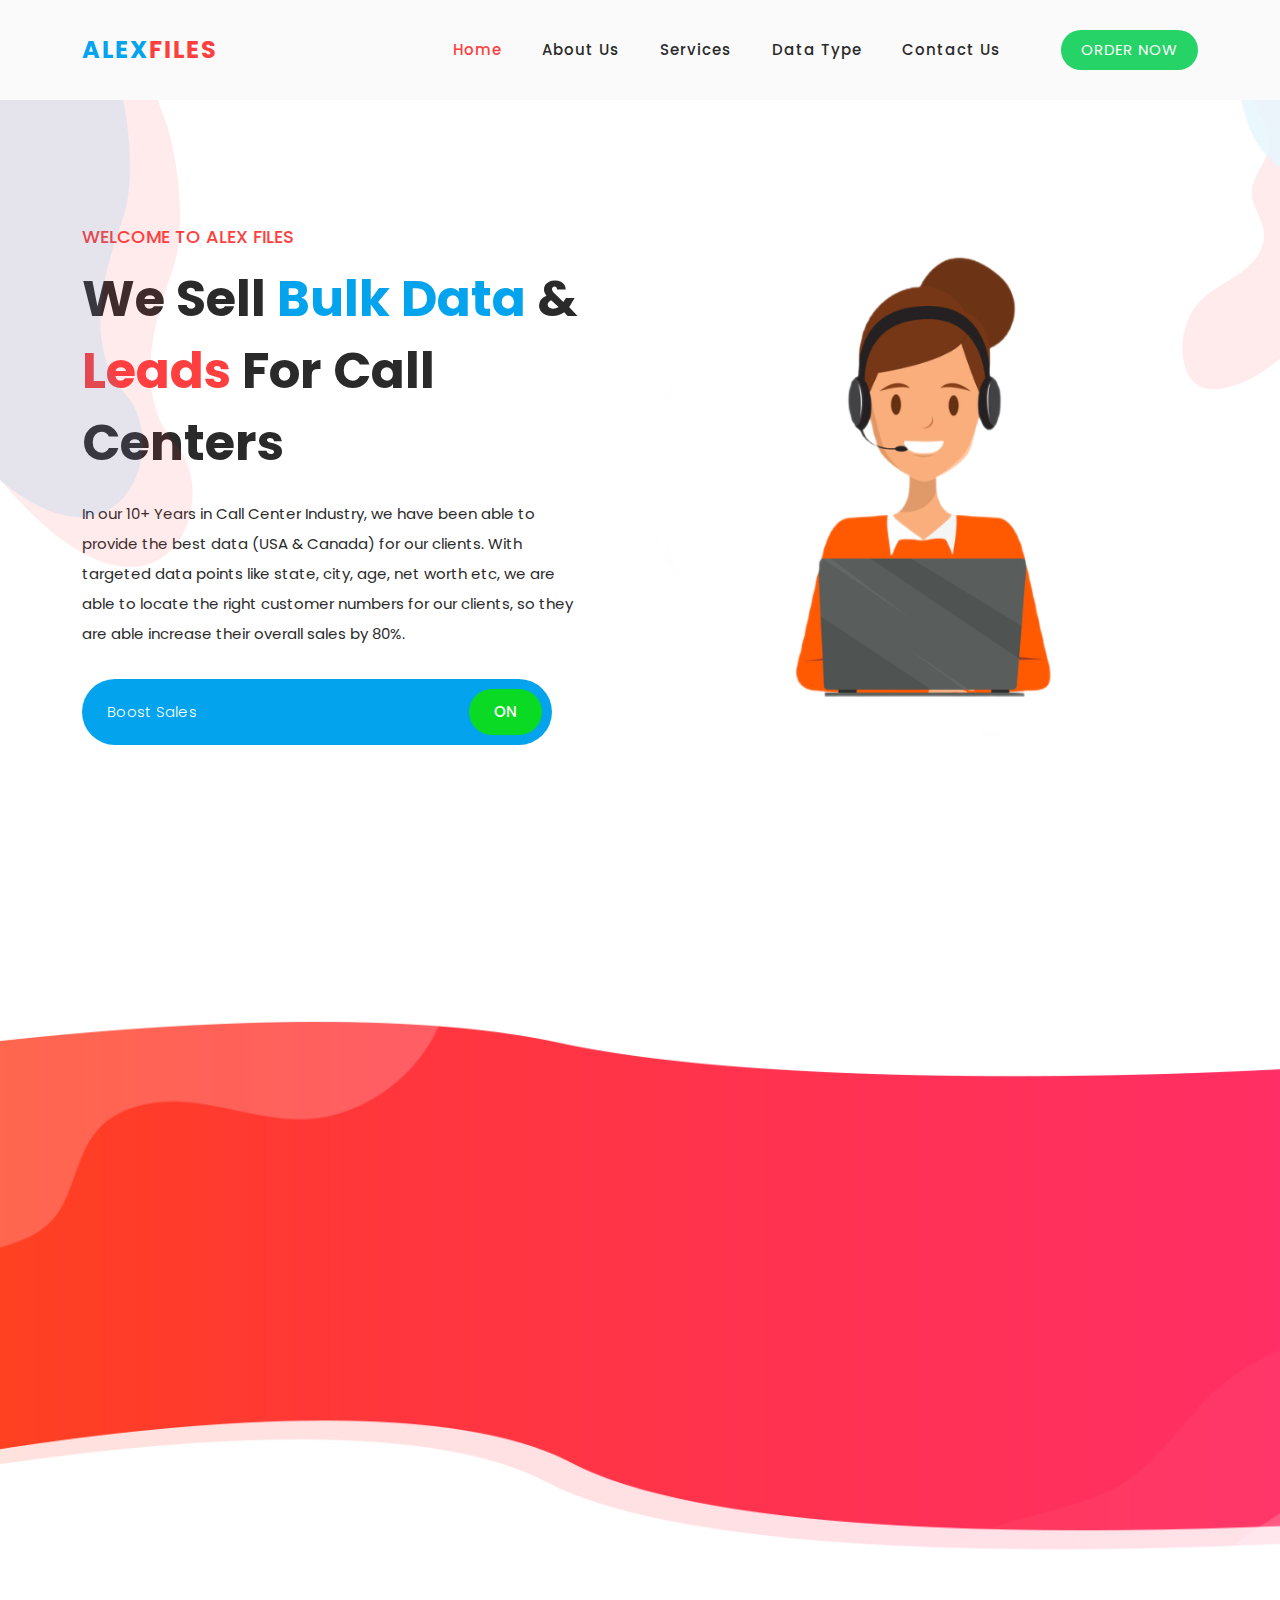
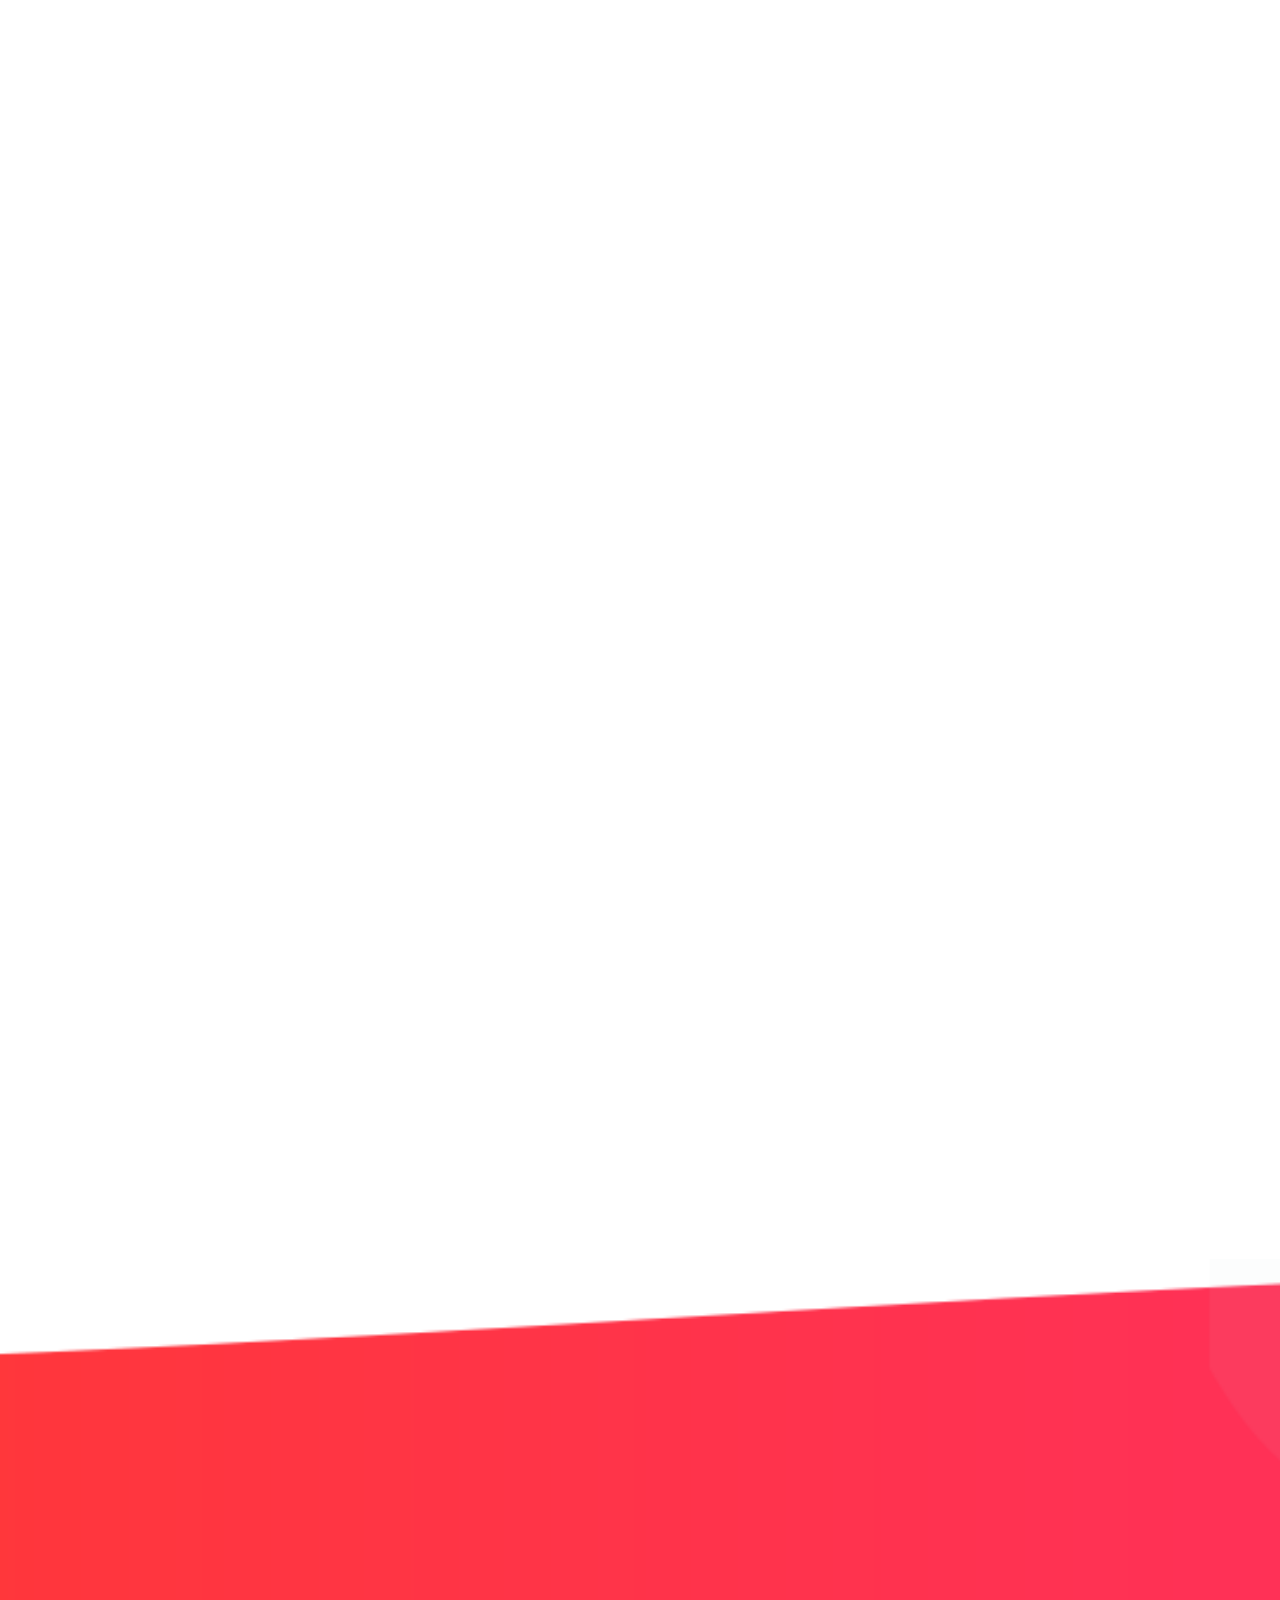
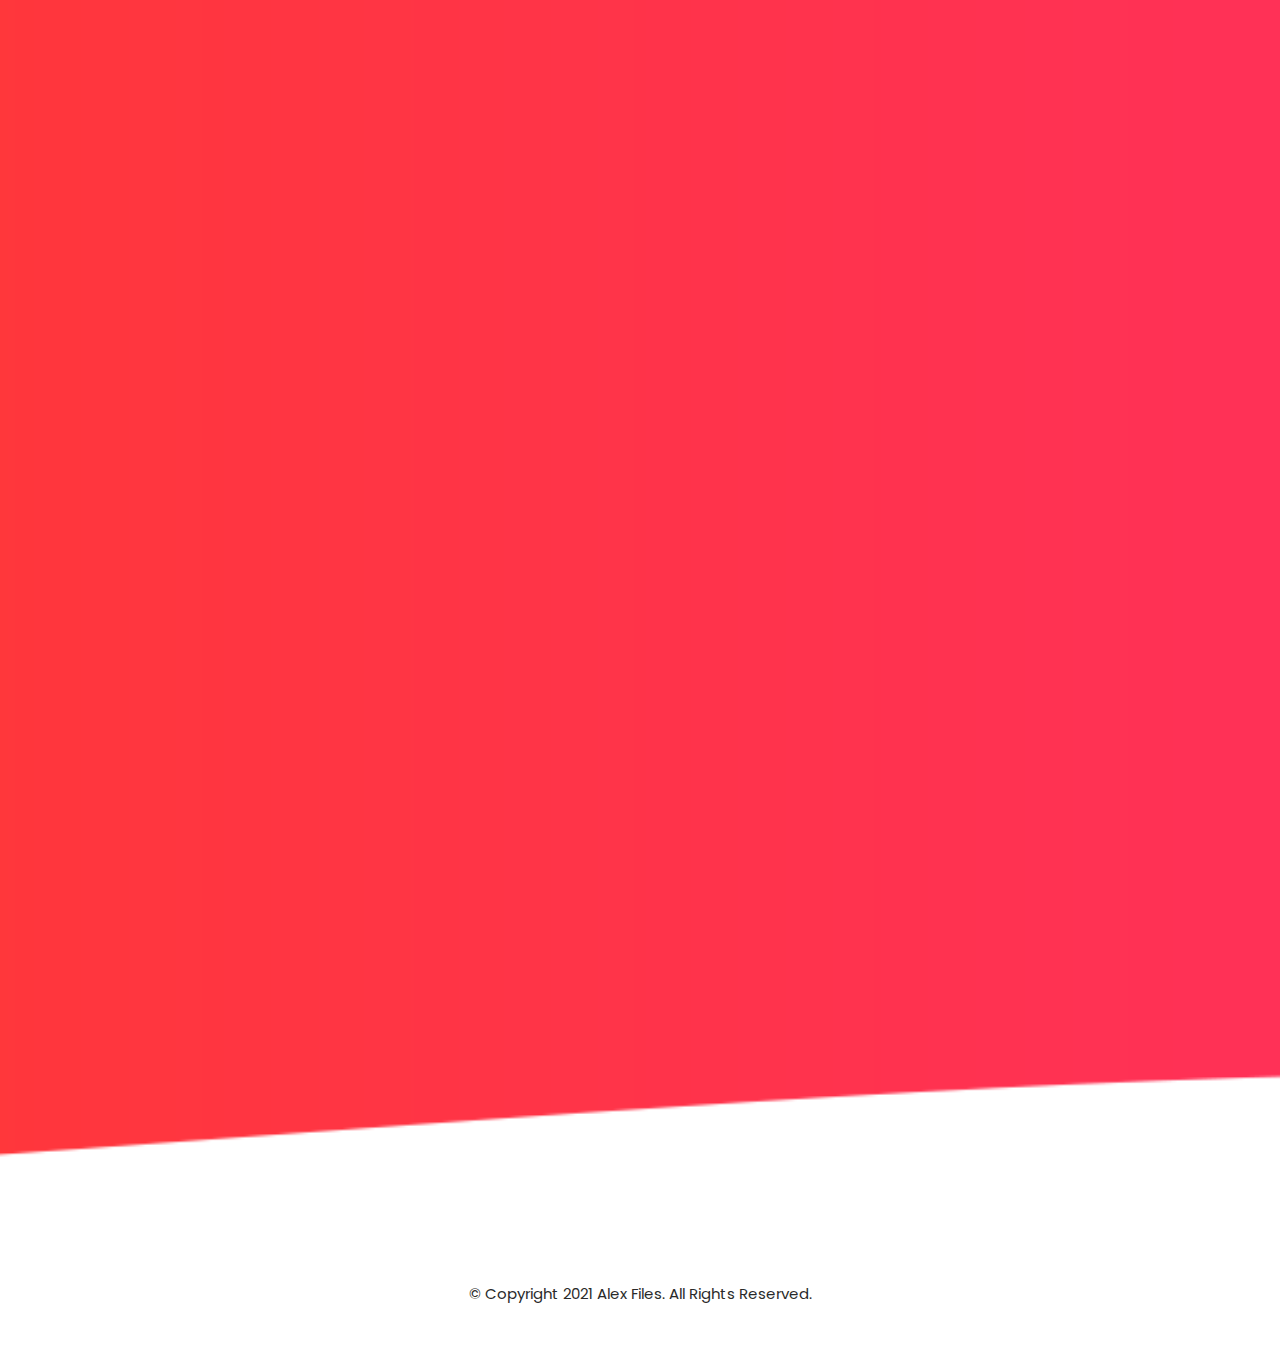
<file: index.html>
<!DOCTYPE html>
<html lang="en">

  <head>

<!-- Google Tag Manager -->
<script>(function(w,d,s,l,i){w[l]=w[l]||[];w[l].push({'gtm.start':
new Date().getTime(),event:'gtm.js'});var f=d.getElementsByTagName(s)[0],
j=d.createElement(s),dl=l!='dataLayer'?'&l='+l:'';j.async=true;j.src=
'https://www.googletagmanager.com/gtm.js?id='+i+dl;f.parentNode.insertBefore(j,f);
})(window,document,'script','dataLayer','GTM-KH52PP3');</script>
<!-- End Google Tag Manager -->
	  
    <meta charset="UTF-8">
    <meta name="viewport" content="width=device-width, initial-scale=1, shrink-to-fit=no">
    <meta name="description" content="Call Center Energy Data, Calling Data and retentions">	
    <meta http-equiv="X-UA-Compatible" content="ie=edge">
    <meta name="author" content="">
    <link rel="manifest" href="https://alexfiles.ml/manifest.json">
    <link rel="preconnect" href="https://fonts.gstatic.com">
    <link href="https://fonts.googleapis.com/css2?family=Poppins:wght@100;200;300;400;500;600;700;800;900&display=swap" rel="stylesheet">

    <title>Alex Files | Call Center Data, Bulk Data, US & Canada. Name, locations, age & more</title>

    <!-- Bootstrap core CSS -->
    <link href="vendor/bootstrap/css/bootstrap.min.css" rel="stylesheet">

    <!-- Additional CSS Files -->
    <link rel="stylesheet" href="assets/css/fontawesome.css">
    <link rel="stylesheet" href="assets/css/templatemo-space-dynamic.css">
    <link rel="stylesheet" href="assets/css/animated.css">
    <link rel="stylesheet" href="assets/css/owl.css">
	  
<!-- Global site tag (gtag.js) - Google Analytics -->
<script async src="https://www.googletagmanager.com/gtag/js?id=G-R4JKLK2H02"></script>
<script>
  window.dataLayer = window.dataLayer || [];
  function gtag(){dataLayer.push(arguments);}
  gtag('js', new Date());

  gtag('config', 'G-R4JKLK2H02');
</script>
	  
  </head>

<body>
<!-- Google Tag Manager (noscript) -->
<noscript><iframe src="https://www.googletagmanager.com/ns.html?id=GTM-KH52PP3"
height="0" width="0" style="display:none;visibility:hidden"></iframe></noscript>
<!-- End Google Tag Manager (noscript) -->
  <!-- ***** Header Area Start ***** -->
  <header class="header-area header-sticky wow slideInDown" data-wow-duration="0.75s" data-wow-delay="0s">
    <div class="container">
      <div class="row">
        <div class="col-12">
          <nav class="main-nav">
            <!-- ***** Logo Start ***** -->
            <a href="index.html" class="logo">
              <h4>Alex<span>Files</span></h4>
            </a>
            <!-- ***** Logo End ***** -->
            <!-- ***** Menu Start ***** -->
            <ul class="nav">
              <li class="scroll-to-section"><a href="#top" class="active">Home</a></li>
              <li class="scroll-to-section"><a href="#about">About Us</a></li>
              <li class="scroll-to-section"><a href="#services">Services</a></li>
              <li class="scroll-to-section"><a href="#portfolio">Data Type</a></li>
              <li class="scroll-to-section"><a href="#contact">Contact Us</a></li> 
              <li class="scroll-to-section"><div class="main-green-button"><a href="order.html#contact">ORDER NOW</a></div></li> 
            </ul>        
            <a class='menu-trigger'>
                <span>Menu</span>
            </a>
            <!-- ***** Menu End ***** -->
          </nav>
        </div>
      </div>
    </div>
  </header>
  <!-- ***** Header Area End ***** -->

  <div class="main-banner wow fadeIn" id="top" data-wow-duration="1s" data-wow-delay="0.5s">
    <div class="container">
      <div class="row">
        <div class="col-lg-12">
          <div class="row">
            <div class="col-lg-6 align-self-center">
              <div class="left-content header-text wow fadeInLeft" data-wow-duration="1s" data-wow-delay="1s">
                <h6>Welcome to Alex Files</h6>
                <h2>We Sell <em>Bulk Data</em> &amp; <span>Leads</span> For Call Centers</h2>
                <p>In our 10+ Years in Call Center Industry, we have been able to provide the best data (USA & Canada) for our clients. With targeted data points like state, city, age, net worth etc, we are able to locate the right customer numbers for 
				our clients, so they are able increase their overall sales by 80%.</p>
                <form id="search" action="#" method="GET">
                  <fieldset>
                    <input placeholder="Boost Sales" disabled>
                  </fieldset>
                  <fieldset>
                    <button class="main-button">ON</button>
                  </fieldset>
                </form>
              </div>
            </div>
            <div class="col-lg-6">
              <div class="right-image wow fadeInRight" data-wow-duration="1s" data-wow-delay="0.5s">
                <img src="assets/images/o1.png" alt="team meeting">
              </div>
            </div>
          </div>
        </div>
      </div>
    </div>
  </div>

  <div id="about" class="about-us section">
    <div class="container">
      <div class="row">
        <div class="col-lg-4">
          <div class="left-image wow fadeIn" data-wow-duration="1s" data-wow-delay="0.2s">
            <img src="assets/images/about-left-image.png" alt="person graphic">
          </div>
        </div>
        <div class="col-lg-8 align-self-center">
          <div class="services">
            <div class="row">
              <div class="col-lg-6">
                <div class="item wow fadeIn" data-wow-duration="1s" data-wow-delay="0.5s">
                  <div class="icon">
                    <img src="assets/images/service-icon-01.png" alt="reporting">
                  </div>
                  <div class="right-text">
                    <h4>Data Analysis</h4>
                    <p>Our data goes through multiple filters to find the perfect match for you</p>
                  </div>
                </div>
              </div>
              <div class="col-lg-6">
                <div class="item wow fadeIn" data-wow-duration="1s" data-wow-delay="0.7s">
                  <div class="icon">
                    <img src="assets/images/service-icon-02.png" alt="">
                  </div>
                  <div class="right-text">
                    <h4>Data Reporting</h4>
                    <p>From location, age, net worth to interests.. We have many data points availale to fill your needs in any issues</p>
                  </div>
                </div>
              </div>
              <div class="col-lg-6">
                <div class="item wow fadeIn" data-wow-duration="1s" data-wow-delay="0.9s">
                  <div class="icon">
                    <img src="assets/images/service-icon-03.png" alt="">
                  </div>
                  <div class="right-text">
                    <h4>Homes & Business</h4>
                    <p>Whether your are doing B2B or home calls, we have it all accordingly</p>
                  </div>
                </div>
              </div>
              <div class="col-lg-6">
                <div class="item wow fadeIn" data-wow-duration="1s" data-wow-delay="1.1s">
                  <div class="icon">
                    <img src="assets/images/service-icon-04.png" alt="">
                  </div>
                  <div class="right-text">
                    <h4>Available in Bulk</h4>
                    <p>Are you looking for couple of hundreds, thousands or millionn of numbers? We got you covered in all amount with affordable prices</p>
                  </div>
                </div>
              </div>
            </div>
          </div>
        </div>
      </div>
    </div>
  </div>

  <div id="services" class="our-services section">
    <div class="container">
      <div class="row">
        <div class="col-lg-6 align-self-center  wow fadeInLeft" data-wow-duration="1s" data-wow-delay="0.2s">
          <div class="left-image">
            <img src="assets/images/services-left-image.png" alt="">
          </div>
        </div>
        <div class="col-lg-6 wow fadeInRight" data-wow-duration="1s" data-wow-delay="0.2s">
          <div class="section-heading">
            <h2>Grow your <em>SALES</em> &amp; <span>CUSTOMERS</span> with us</h2>
            <p>With our modern, state to art lead generation technology. We are able to provide targetted, high quality, cheap leads (numbers) for our clients. Whether you are interested in B2B or home customers, we have it all
            mtaching your needs and requirements. USA or Canada, you say the amount of numbers and type of customers you are looking for, we will get it for you.</p>
          </div>
          <div class="row">
            <div class="col-lg-12">
              <div class="first-bar progress-skill-bar">
                <h4>Response</h4>
                <span>84%</span>
                <div class="filled-bar"></div>
                <div class="full-bar"></div>
              </div>
            </div>
            <div class="col-lg-12">
              <div class="second-bar progress-skill-bar">
                <h4>Active Numbers</h4>
                <span>90%</span>
                <div class="filled-bar"></div>
                <div class="full-bar"></div>
              </div>
            </div>
            <div class="col-lg-12">
              <div class="third-bar progress-skill-bar">
                <h4>Accurate Targetting</h4>
                <span>96%</span>
                <div class="filled-bar"></div>
                <div class="full-bar"></div>
              </div>
            </div>
          </div>
        </div>
      </div>
    </div>
  </div>

  <div id="portfolio" class="our-portfolio section">
    <div class="container">
      <div class="row">
        <div class="col-lg-6 offset-lg-3">
          <div class="section-heading  wow fadeInRight" data-wow-duration="1s" data-wow-delay="0.2s">
            <h2> <em>Data</em> <span>Type</span></h2>
          </div>
        </div>
      </div>
      <div class="row">
        <div class="col-lg-3 col-sm-6">
          <a>
            <div class="item wow fadeInRight" data-wow-duration="1s" data-wow-delay="0.3s">
              <div class="showed-content">
                <h4>Reach at home</h4>
                <p>Personal numbers of customers</p>
              </div>
            </div>
          </a>
        </div>
        <div class="col-lg-3 col-sm-6">
          <a>
            <div class="item wow fadeInRight" data-wow-duration="1s" data-wow-delay="0.4s">
              <div class="showed-content">
                <h4>Business Numbers (B2B)</h4>
                <p>Phone numbers availale for B2B</p>
              </div>
            </div>
          </a>
        </div>
        <div class="col-lg-3 col-sm-6">
          <a>
            <div class="item wow fadeInRight" data-wow-duration="1s" data-wow-delay="0.5s">
              <div class="showed-content">
                <h4>Eenergy Data</h4>
                <p>Energy Retentions include Utility Names, ACC Numbers and all other info</p>
              </div>
            </div>
          </a>
        </div>
        <div class="col-lg-3 col-sm-6">
          <a>
            <div class="item wow fadeInRight" data-wow-duration="1s" data-wow-delay="0.6s">
              <div class="showed-content">
                <h4>USA & CANADA</h4>
                <p>Accurate locations & filtered the way you want</p>
              </div>
            </div>
          </a>
        </div>
      </div>
    </div>
  </div>
  
  <div id="contact" class="contact-us section">
    <div class="container">
      <div class="row">
        <div class="col-lg-6 align-self-center wow fadeInLeft" data-wow-duration="0.5s" data-wow-delay="0.25s">
          <div class="section-heading">
            <h2>ORDER NOW / CONTACT US FOR PRICING</h2>
            <p>Have some questions? Want to order the leads? Please feel free to contact us. We are available here to provide solutions to your business. It'd be our honor to serve you. Thanks for visiting us and we hope to do business with you soon.</p>
          </div>
        </div>
        <div class="col-lg-6 wow fadeInRight" data-wow-duration="0.5s" data-wow-delay="0.25s">
          <form id="contact" action="" method="post">
            <div class="row">
              <div class="col-lg-8">
                         <div class="main-green-button">
                  <a href="https://wa.me/+923244628377/?text=Hi!%20Here%20from%20website.." target="_blank"><i class="fa fa-whatsapp"></i>    WhatsApp Number: 00923244628377</a> 
                </div>
		 </div><br/>
		 <br/><br/>
              <div class="col-lg-8">
		                 <div class="main-red2-button">
                  <a href="mailto:Saadi517@gmail.com"><i class="fa fa-envelope"></i>    Email Now: Saadi517@gmail.com </a>
                </div>
		 </div><br/><br/><br/>
              <div class="col-lg-8">
		                <div class="main-orange-button">
                  <a href="https://www.google.com/maps/place/AED+BPO+SOLUTIONS/@31.5019783,74.3615364,15z/data=!4m5!3m4!1s0x0:0x9c674d7f2b57b407!8m2!3d31.5019783!4d74.3615364" target="_blank"><i class="fa fa-map-marker"></i>    Click here to get directions</a> 
                </div>
		 </div><br/><br/><br/>
              <div class="col-lg-8">
                         <div class="main-us-button">
                  <a href="tel:13365051513"><i class="fa fa-phone"></i>    USA Call Number: 336-505-1513</a> 
                </div>
		 </div><br/><br/>
		 <br/>
              <div class="col-lg-8">
		                 <div class="main-y-button">
                  <a href="tel:00923244628377"><i class="fa fa-phone"></i>    PAKISTAN Call Number: 03244628377</a>
                </div>
		 </div>
		</div>
          </form>
        </div>
        <div class="col-lg-12 align-self-center wow fadeInLeft" data-wow-duration="0.5s" data-wow-delay="0.25s">
		</br></br>
          <form id="contact" action="" method="post">
		  <div class="map-responsive">
         <iframe src="https://www.google.com/maps/embed?pb=!1m18!1m12!1m3!1d3401.8072013079577!2d74.35934235123803!3d31.50198285510948!2m3!1f0!2f0!3f0!3m2!1i1024!2i768!4f13.1!3m3!1m2!1s0x3919050a73c12bcf%3A0x9c674d7f2b57b407!2sAED%20BPO%20SOLUTIONS!5e0!3m2!1sen!2s!4v1618972061307!5m2!1sen!2s" width="550" height="450" style="border:0;" allowfullscreen="" loading="lazy"></iframe>
		</div>
		</form>
		</div>
      </div>
    </div>
  </div>
  </br>
    </br>

  <footer>
    <div class="container">
      <div class="row">
        <div class="col-lg-12">
          <p>© Copyright 2021 Alex Files. All Rights Reserved. </p>
        </div>
      </div>
    </div>
  </footer>
 
<!--Start of Tawk.to Script-->
<script type="text/javascript">
var Tawk_API=Tawk_API||{}, Tawk_LoadStart=new Date();
(function(){
var s1=document.createElement("script"),s0=document.getElementsByTagName("script")[0];
s1.async=true;
s1.src='https://embed.tawk.to/607faba35eb20e09cf350534/1f3pbcuao';
s1.charset='UTF-8';
s1.setAttribute('crossorigin','*');
s0.parentNode.insertBefore(s1,s0);
})();
</script>
<!--End of Tawk.to Script-->

  <!-- Scripts -->
  <script src="vendor/jquery/jquery.min.js"></script>
  <script src="vendor/bootstrap/js/bootstrap.bundle.min.js"></script>
  <script src="assets/js/owl-carousel.js"></script>
  <script src="assets/js/animation.js"></script>
  <script src="assets/js/imagesloaded.js"></script>
  <script src="assets/js/templatemo-custom.js"></script>

<!-- register service worker -->
        <script>
          if ('serviceWorker' in navigator)
          {
          window.addEventListener('load', function() {
            navigator.serviceWorker.register('service-worker.js')
            .then(function() { console.log("Service Worker Registered, Cheers to PWA Fire!"); });
          }
          );
        }
        </script>
 <!-- end of service worker -->

</body>
</html>
</file>
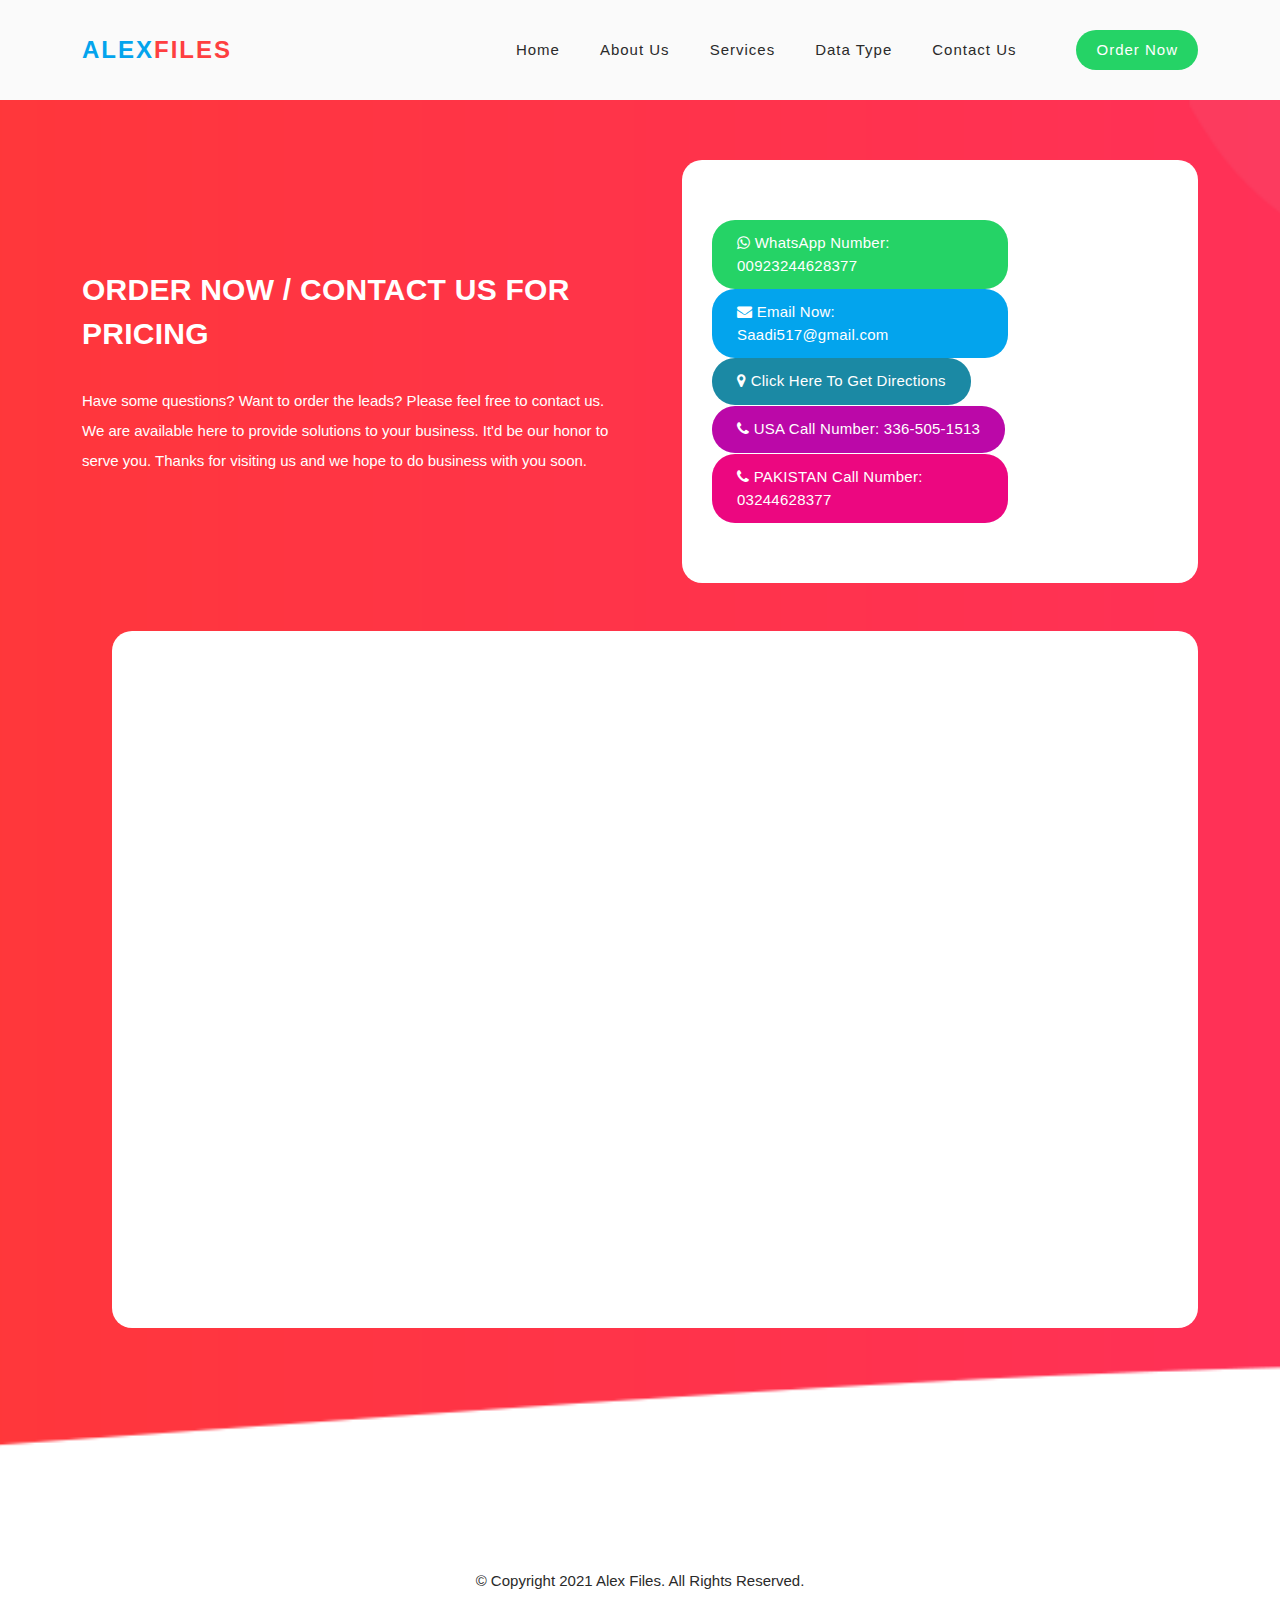
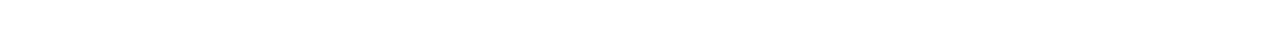
<file: order.html>
<!DOCTYPE html>
<html lang="en">

  <head>
	  
<!-- Google Tag Manager -->
<script>(function(w,d,s,l,i){w[l]=w[l]||[];w[l].push({'gtm.start':
new Date().getTime(),event:'gtm.js'});var f=d.getElementsByTagName(s)[0],
j=d.createElement(s),dl=l!='dataLayer'?'&l='+l:'';j.async=true;j.src=
'https://www.googletagmanager.com/gtm.js?id='+i+dl;f.parentNode.insertBefore(j,f);
})(window,document,'script','dataLayer','GTM-KH52PP3');</script>
<!-- End Google Tag Manager -->
	  
    <meta charset="UTF-8">
    <meta name="viewport" content="width=device-width, initial-scale=1, shrink-to-fit=no">
    <meta name="description" content="">
    <meta name="author" content="">
    <link rel="preconnect" href="https://fonts.gstatic.com">
    <link href="https://fonts.googleapis.com/css2?family=Poppins:wght@100;200;300;400;500;600;700;800;900&display=swap" rel="stylesheet">

    <title>Order Now - Alex Files | Call Center Data, Bulk Data, US & Canada. Name, locations, age & more</title>

    <!-- Bootstrap core CSS -->
    <link href="vendor/bootstrap/css/bootstrap.min.css" rel="stylesheet">

    <!-- Additional CSS Files -->
    <link rel="stylesheet" href="assets/css/fontawesome.css">
    <link rel="stylesheet" href="assets/css/templatemo-space-dynamic.css">
    <link rel="stylesheet" href="assets/css/animated.css">
    <link rel="stylesheet" href="assets/css/owl.css">

<!-- Global site tag (gtag.js) - Google Analytics -->
<script async src="https://www.googletagmanager.com/gtag/js?id=G-R4JKLK2H02"></script>
<script>
  window.dataLayer = window.dataLayer || [];
  function gtag(){dataLayer.push(arguments);}
  gtag('js', new Date());

  gtag('config', 'G-R4JKLK2H02');
</script>
	  
  </head>

<body>
	
<!-- Google Tag Manager (noscript) -->
<noscript><iframe src="https://www.googletagmanager.com/ns.html?id=GTM-KH52PP3"
height="0" width="0" style="display:none;visibility:hidden"></iframe></noscript>
<!-- End Google Tag Manager (noscript) -->
	
  <!-- ***** Preloader Start ***** -->
  <div id="js-preloader" class="js-preloader">
    <div class="preloader-inner">
      <span class="dot"></span>
      <div class="dots">
        <span></span>
        <span></span>
        <span></span>
      </div>
    </div>
  </div>
  <!-- ***** Preloader End ***** -->

  <!-- ***** Header Area Start ***** -->
  <header class="header-area header-sticky wow slideInDown" data-wow-duration="0.75s" data-wow-delay="0s">
    <div class="container">
      <div class="row">
        <div class="col-12">
          <nav class="main-nav">
            <!-- ***** Logo Start ***** -->
            <a href="index.html" class="logo">
              <h4>Alex<span>Files</span></h4>
            </a>
            <!-- ***** Logo End ***** -->
            <!-- ***** Menu Start ***** -->
            <ul class="nav">
              <li class="scroll-to-section"><a href="index.html">Home</a></li>
              <li class="scroll-to-section"><a href="index.html#about">About Us</a></li>
              <li class="scroll-to-section"><a href="index.html#services">Services</a></li>
              <li class="scroll-to-section"><a href="index.html#portfolio">Data Type</a></li>
              <li class="scroll-to-section"><a href="index.html#contact">Contact Us</a></li> 
              <li class="scroll-to-section"><div class="main-green-button"><a href="#contact">Order Now</a></div></li> 
            </ul>        
            <a class='menu-trigger'>
                <span>Menu</span>
            </a>
            <!-- ***** Menu End ***** -->
          </nav>
        </div>
      </div>
    </div>
  </header>
  <!-- ***** Header Area End ***** -->
  <div id="contact" class="contact-us section">
    <div class="container">
      <div class="row">
        <div class="col-lg-6 align-self-center wow fadeInLeft" data-wow-duration="0.5s" data-wow-delay="0.25s">
          <div class="section-heading">
            <h2>ORDER NOW / CONTACT US FOR PRICING</h2>
            <p>Have some questions? Want to order the leads? Please feel free to contact us. We are available here to provide solutions to your business. It'd be our honor to serve you. Thanks for visiting us and we hope to do business with you soon.</p>
          </div>
        </div>
        <div class="col-lg-6 wow fadeInRight" data-wow-duration="0.5s" data-wow-delay="0.25s">
          <form id="contact" action="" method="post">
            <div class="row">
              <div class="col-lg-8">
                         <div class="main-green-button">
                  <a href="https://wa.me/+923244628377/?text=Hi!%20Here%20from%20website.." target="_blank"><i class="fa fa-whatsapp"></i>    WhatsApp Number: 00923244628377</a> 
                </div>
		 </div><br/>
		 <br/>
              <div class="col-lg-8">
		                 <div class="main-red2-button">
                  <a href="mailto:Saadi517@gmail.com"><i class="fa fa-envelope"></i>    Email Now: Saadi517@gmail.com </a>
                </div>
		 </div><br/><br/>
              <div class="col-lg-8">
		                <div class="main-orange-button">
                  <a href="https://www.google.com/maps/place/AED+BPO+SOLUTIONS/@31.5019783,74.3615364,15z/data=!4m5!3m4!1s0x0:0x9c674d7f2b57b407!8m2!3d31.5019783!4d74.3615364" target="_blank"><i class="fa fa-map-marker"></i>    Click here to get directions</a> 
                </div>
		 </div><br/><br/>
              <div class="col-lg-8">
                         <div class="main-us-button">
                  <a href="tel:13365051513"><i class="fa fa-phone"></i>    USA Call Number: 336-505-1513</a> 
                </div>
		 </div><br/>
		 <br/>
              <div class="col-lg-8">
		                 <div class="main-y-button">
                  <a href="tel:00923244628377"><i class="fa fa-phone"></i>    PAKISTAN Call Number: 03244628377</a>
                </div>
		 </div>
		</div>
          </form>
        </div>
        <div class="col-lg-12 align-self-center wow fadeInLeft" data-wow-duration="0.5s" data-wow-delay="0.25s">
		</br></br>
          <form id="contact" action="" method="post">
		  <div class="map-responsive">
         <iframe src="https://www.google.com/maps/embed?pb=!1m18!1m12!1m3!1d3401.8072013079577!2d74.35934235123803!3d31.50198285510948!2m3!1f0!2f0!3f0!3m2!1i1024!2i768!4f13.1!3m3!1m2!1s0x3919050a73c12bcf%3A0x9c674d7f2b57b407!2sAED%20BPO%20SOLUTIONS!5e0!3m2!1sen!2s!4v1618972061307!5m2!1sen!2s" width="40" height="50" style="border:0;" allowfullscreen="" loading="lazy"></iframe>
		</div>
		</form>
		</div>
      </div>
    </div>
  </div>
  </br>
    </br>

  <footer>
    <div class="container">
      <div class="row">
        <div class="col-lg-12">
          <p>© Copyright 2021 Alex Files. All Rights Reserved. </p>
        </div>
      </div>
    </div>
  </footer>
 
<!--Start of Tawk.to Script-->
<script type="text/javascript">
var Tawk_API=Tawk_API||{}, Tawk_LoadStart=new Date();
(function(){
var s1=document.createElement("script"),s0=document.getElementsByTagName("script")[0];
s1.async=true;
s1.src='https://embed.tawk.to/607faba35eb20e09cf350534/1f3pbcuao';
s1.charset='UTF-8';
s1.setAttribute('crossorigin','*');
s0.parentNode.insertBefore(s1,s0);
})();
</script>
<!--End of Tawk.to Script-->

  <!-- Scripts -->
  <script src="vendor/jquery/jquery.min.js"></script>
  <script src="vendor/bootstrap/js/bootstrap.bundle.min.js"></script>
  <script src="assets/js/owl-carousel.js"></script>
  <script src="assets/js/animation.js"></script>
  <script src="assets/js/imagesloaded.js"></script>
  <script src="assets/js/templatemo-custom.js"></script>

</body>
</html>
</file>
<file: assets/css/templatemo-space-dynamic.css>
/* 

TemplateMo 562 Space Dynamic

https://templatemo.com/tm-562-space-dynamic

*/

/* ---------------------------------------------
Table of contents
------------------------------------------------
01. font & reset css
02. reset
03. global styles
04. header
05. banner
06. features
07. testimonials
08. contact
09. footer
10. preloader
11. search
12. portfolio

--------------------------------------------- */
/* 
---------------------------------------------
font & reset css
--------------------------------------------- 
*/
@import url('https://fonts.googleapis.com/css2?family=Poppins:wght@100;200;300;400;500;600;700;800;900&display=swap');
/* 
---------------------------------------------
reset
--------------------------------------------- 
*/
html, body, div, span, applet, object, iframe, h1, h2, h3, h4, h5, h6, p, blockquote, div
pre, a, abbr, acronym, address, big, cite, code, del, dfn, em, font, img, ins, kbd, q,
s, samp, small, strike, strong, sub, sup, tt, var, b, u, i, center, dl, dt, dd, ol, ul, li,
figure, header, nav, section, article, aside, footer, figcaption {
  margin: 0;
  padding: 0;
  border: 0;
  outline: 0;
}

/* clear fix */
.grid:after {
  content: '';
  display: block;
  clear: both;
}

/* ---- .grid-item ---- */

.grid-sizer,
.grid-item {
  width: 50%;
}

.grid-item {
  float: left;
}

.grid-item img {
  display: block;
  max-width: 100%;
}

.clearfix:after {
  content: ".";
  display: block;
  clear: both;
  visibility: hidden;
  line-height: 0;
  height: 0;
}

.clearfix {
  display: inline-block;
}

html[xmlns] .clearfix {
  display: block;
}

* html .clearfix {
  height: 1%;
}

ul, li {
  padding: 0;
  margin: 0;
  list-style: none;
}

header, nav, section, article, aside, footer, hgroup {
  display: block;
}

* {
  box-sizing: border-box;
}

html, body {
  font-family: 'Poppins', sans-serif;
  font-weight: 400;
  background-color: #fff;
  -ms-text-size-adjust: 100%;
  -webkit-font-smoothing: antialiased;
  -moz-osx-font-smoothing: grayscale;
}

a {
  text-decoration: none !important;
}

h1, h2, h3, h4, h5, h6 {
  margin-top: 0px;
  margin-bottom: 0px;
}

ul {
  margin-bottom: 0px;
}

p {
  font-size: 15px;
  line-height: 30px;
  color: #2a2a2a;
}

img {
  width: 100%;
  overflow: hidden;
}

/* 
---------------------------------------------
global styles
--------------------------------------------- 
*/
html,
body {
  background: #fff;
  font-family: 'Poppins', sans-serif;
}

::selection {
  background: #03a4ed;
  color: #fff;
}

::-moz-selection {
  background: #03a4ed;
  color: #fff;
}

@media (max-width: 991px) {
  html, body {
    overflow-x: hidden;
  }
  .mobile-top-fix {
    margin-top: 30px;
    margin-bottom: 0px;
  }
  .mobile-bottom-fix {
    margin-bottom: 30px;
  }
  .mobile-bottom-fix-big {
    margin-bottom: 60px;
  }
}

.page-section {
  margin-top: 120px;
}

.section-heading h2 {
  font-size: 30px;
  text-transform: capitalize;
  color: #2a2a2a;
  font-weight: 700;
  letter-spacing: 0.25px;
  position: relative;
  z-index: 2;
  line-height: 44px;
}

.section-heading h2 em {
  font-style: normal;
  color: #03a4ed;
}

.section-heading h2 span {
  color: #fe3f40;
}

.main-blue-button a {
  display: inline-block;
  background-color: #03a4ed;
  font-size: 15px;
  font-weight: 400;
  color: #fff;
  text-transform: capitalize;
  padding: 12px 25px;
  border-radius: 23px;
  letter-spacing: 0.25px;
}

.main-green-button a {
  display: inline-block;
  background-color: #25D366;
  font-size: 15px;
  font-weight: 400;
  color: #fff;
  text-transform: capitalize;
  padding: 12px 25px;
  border-radius: 23px;
  letter-spacing: 0.25px;
}

.main-orange-button a {
  display: inline-block;
  background-color: #1B89A4;
  font-size: 15px;
  font-weight: 400;
  color: #fff;
  text-transform: capitalize;
  padding: 12px 25px;
  border-radius: 23px;
  letter-spacing: 0.25px;
}

.main-us-button a {
  display: inline-block;
  background-color: #BB08A8;
  font-size: 15px;
  font-weight: 400;
  color: #fff;
  text-transform: capitalize;
  padding: 12px 25px;
  border-radius: 23px;
  letter-spacing: 0.25px;
}


.main-red-button a {
  display: inline-block;
  background-color: #fe3f40;
  font-size: 15px;
  font-weight: 400;
  color: #fff;
  text-transform: capitalize;
  padding: 12px 25px;
  border-radius: 23px;
  letter-spacing: 0.25px;
}

.main-y-button a {
  display: inline-block;
  background-color: #EC0780;
  font-size: 15px;
  font-weight: 400;
  color: #fff;
  text-transform: capitalize;
  padding: 12px 25px;
  border-radius: 23px;
  letter-spacing: 0.25px;
}

.main-red2-button a {
  display: inline-block;
  background-color: #03a4ed;
  font-size: 15px;
  font-weight: 400;
  color: #fff;
  padding: 12px 25px;
  border-radius: 23px;
  letter-spacing: 0.25px;
}

.main-white-button a {
  display: inline-block;
  background-color: #fff;
  font-size: 15px;
  font-weight: 400;
  color: #fe3f40;
  text-transform: capitalize;
  padding: 12px 25px;
  border-radius: 23px;
  letter-spacing: 0.25px;
}

/* 
---------------------------------------------
header
--------------------------------------------- 
*/

.background-header {
  background-color: #fff!important;
  height: 80px!important;
  position: fixed!important;
  top: 0px;
  left: 0px;
  right: 0px;
  box-shadow: 0px 0px 10px rgba(0,0,0,0.15)!important;
}

.background-header .logo,
.background-header .main-nav .nav li a {
  color: #1e1e1e!important;
}

.background-header .main-nav .nav li:hover a {
  color: #fe3f40!important;
}

.background-header .nav li a.active {
  color: #fe3f40!important;
}

.header-area {
  background-color: #fafafa;
  position: absolute;
  top: 0px;
  left: 0px;
  right: 0px;
  z-index: 100;
  height: 100px;
  -webkit-transition: all .5s ease 0s;
  -moz-transition: all .5s ease 0s;
  -o-transition: all .5s ease 0s;
  transition: all .5s ease 0s;
}

.header-area .main-nav {
  min-height: 80px;
  background: transparent;
}

.header-area .main-nav .logo {
  line-height: 100px;
  color: #fff;
  font-size: 24px;
  font-weight: 700;
  text-transform: uppercase;
  letter-spacing: 2px;
  float: left;
  -webkit-transition: all 0.3s ease 0s;
  -moz-transition: all 0.3s ease 0s;
  -o-transition: all 0.3s ease 0s;
  transition: all 0.3s ease 0s;
}

.header-area .main-nav .logo h4 {
    font-size: 24px;
    font-weight: 700;
    text-transform: uppercase;
    color: #03a4ed;
    line-height: 100px;
    float: left;
    -webkit-transition: all 0.3s ease 0s;
    -moz-transition: all 0.3s ease 0s;
    -o-transition: all 0.3s ease 0s;
    transition: all 0.3s ease 0s;
}

.logo h4 span {
  color: #fe3f40;
}

.background-header .main-nav .logo h4 {
  line-height: 80px;
}

.background-header .main-nav .nav {
  margin-top: 20px !important;
}

.header-area .main-nav .nav {
  float: right;
  margin-top: 30px;
  margin-right: 0px;
  background-color: transparent;
  -webkit-transition: all 0.3s ease 0s;
  -moz-transition: all 0.3s ease 0s;
  -o-transition: all 0.3s ease 0s;
  transition: all 0.3s ease 0s;
  position: relative;
  z-index: 999;
}

.header-area .main-nav .nav li {
  padding-left: 20px;
  padding-right: 20px;
}

.header-area .main-nav .nav li:last-child {
  padding-right: 0px;
  padding-left: 40px;
}

.header-area .main-nav .nav li:last-child a ,
.background-header .main-nav .nav li:last-child a {
  color: #fff !important;
  padding: 0px 20px;
  font-weight: 400;
}

.header-area .main-nav .nav li:last-child a:hover,
.header-area .main-nav .nav li:last-child a.active {
  color: #fff !important;
}

.header-area .main-nav .nav li a {
  display: block;
  font-weight: 500;
  font-size: 15px;
  color: #2a2a2a;
  text-transform: capitalize;
  -webkit-transition: all 0.3s ease 0s;
  -moz-transition: all 0.3s ease 0s;
  -o-transition: all 0.3s ease 0s;
  transition: all 0.3s ease 0s;
  height: 40px;
  line-height: 40px;
  border: transparent;
  letter-spacing: 1px;
}

.header-area .main-nav .nav li a {
  color: #2a2a2a;
}

.header-area .main-nav .nav li:hover a,
.header-area .main-nav .nav li a.active {
  color: #fe3f40!important;
}

.background-header .main-nav .nav li:hover a,
.background-header .main-nav .nav li a.active {
  color: #fe3f40!important;
  opacity: 1;
}

.header-area .main-nav .nav li:last-child a:hover ,
.background-header .main-nav .nav li:last-child a:hover {
  background-color: #03a4ed;
}

.header-area .main-nav .nav li.submenu {
  position: relative;
  padding-right: 30px;
}

.header-area .main-nav .nav li.submenu:after {
  font-family: FontAwesome;
  content: "\f107";
  font-size: 12px;
  color: #2a2a2a;
  position: absolute;
  right: 18px;
  top: 12px;
}

.background-header .main-nav .nav li.submenu:after {
  color: #2a2a2a;
}

.header-area .main-nav .nav li.submenu ul {
  position: absolute;
  width: 200px;
  box-shadow: 0 2px 28px 0 rgba(0, 0, 0, 0.06);
  overflow: hidden;
  top: 50px;
  opacity: 0;
  transform: translateY(+2em);
  visibility: hidden;
  z-index: -1;
  transition: all 0.3s ease-in-out 0s, visibility 0s linear 0.3s, z-index 0s linear 0.01s;
}

.header-area .main-nav .nav li.submenu ul li {
  margin-left: 0px;
  padding-left: 0px;
  padding-right: 0px;
}

.header-area .main-nav .nav li.submenu ul li a {
  opacity: 1;
  display: block;
  background: #f7f7f7;
  color: #2a2a2a!important;
  padding-left: 20px;
  height: 40px;
  line-height: 40px;
  -webkit-transition: all 0.3s ease 0s;
  -moz-transition: all 0.3s ease 0s;
  -o-transition: all 0.3s ease 0s;
  transition: all 0.3s ease 0s;
  position: relative;
  font-size: 13px;
  font-weight: 400;
  border-bottom: 1px solid #eee;
}

.header-area .main-nav .nav li.submenu ul li a:hover {
  background: #fff;
  color: #fe3f40!important;
  padding-left: 25px;
}

.header-area .main-nav .nav li.submenu ul li a:hover:before {
  width: 3px;
}

.header-area .main-nav .nav li.submenu:hover ul {
  visibility: visible;
  opacity: 1;
  z-index: 1;
  transform: translateY(0%);
  transition-delay: 0s, 0s, 0.3s;
}

.header-area .main-nav .menu-trigger {
  cursor: pointer;
  display: block;
  position: absolute;
  top: 33px;
  width: 32px;
  height: 40px;
  text-indent: -9999em;
  z-index: 99;
  right: 40px;
  display: none;
}

.background-header .main-nav .menu-trigger {
  top: 23px;
}

.header-area .main-nav .menu-trigger span,
.header-area .main-nav .menu-trigger span:before,
.header-area .main-nav .menu-trigger span:after {
  -moz-transition: all 0.4s;
  -o-transition: all 0.4s;
  -webkit-transition: all 0.4s;
  transition: all 0.4s;
  background-color: #1e1e1e;
  display: block;
  position: absolute;
  width: 30px;
  height: 2px;
  left: 0;
}

.background-header .main-nav .menu-trigger span,
.background-header .main-nav .menu-trigger span:before,
.background-header .main-nav .menu-trigger span:after {
  background-color: #1e1e1e;
}

.header-area .main-nav .menu-trigger span:before,
.header-area .main-nav .menu-trigger span:after {
  -moz-transition: all 0.4s;
  -o-transition: all 0.4s;
  -webkit-transition: all 0.4s;
  transition: all 0.4s;
  background-color: #1e1e1e;
  display: block;
  position: absolute;
  width: 30px;
  height: 2px;
  left: 0;
  width: 75%;
}

.background-header .main-nav .menu-trigger span:before,
.background-header .main-nav .menu-trigger span:after {
  background-color: #1e1e1e;
}

.header-area .main-nav .menu-trigger span:before,
.header-area .main-nav .menu-trigger span:after {
  content: "";
}

.header-area .main-nav .menu-trigger span {
  top: 16px;
}

.header-area .main-nav .menu-trigger span:before {
  -moz-transform-origin: 33% 100%;
  -ms-transform-origin: 33% 100%;
  -webkit-transform-origin: 33% 100%;
  transform-origin: 33% 100%;
  top: -10px;
  z-index: 10;
}

.header-area .main-nav .menu-trigger span:after {
  -moz-transform-origin: 33% 0;
  -ms-transform-origin: 33% 0;
  -webkit-transform-origin: 33% 0;
  transform-origin: 33% 0;
  top: 10px;
}

.header-area .main-nav .menu-trigger.active span,
.header-area .main-nav .menu-trigger.active span:before,
.header-area .main-nav .menu-trigger.active span:after {
  background-color: transparent;
  width: 100%;
}

.header-area .main-nav .menu-trigger.active span:before {
  -moz-transform: translateY(6px) translateX(1px) rotate(45deg);
  -ms-transform: translateY(6px) translateX(1px) rotate(45deg);
  -webkit-transform: translateY(6px) translateX(1px) rotate(45deg);
  transform: translateY(6px) translateX(1px) rotate(45deg);
  background-color: #1e1e1e;
}

.background-header .main-nav .menu-trigger.active span:before {
  background-color: #1e1e1e;
}

.header-area .main-nav .menu-trigger.active span:after {
  -moz-transform: translateY(-6px) translateX(1px) rotate(-45deg);
  -ms-transform: translateY(-6px) translateX(1px) rotate(-45deg);
  -webkit-transform: translateY(-6px) translateX(1px) rotate(-45deg);
  transform: translateY(-6px) translateX(1px) rotate(-45deg);
  background-color: #1e1e1e;
}

.background-header .main-nav .menu-trigger.active span:after {
  background-color: #1e1e1e;
}

.header-area.header-sticky {
  min-height: 80px;
}

.header-area .nav {
  margin-top: 30px;
}

.header-area.header-sticky .nav li a.active {
  color: #fe3f40;
}

@media (max-width: 1200px) {
  .header-area .main-nav .nav li {
    padding-left: 12px;
    padding-right: 12px;
  }
  .header-area .main-nav:before {
    display: none;
  }
}

@media (max-width: 992px) {
  .header-area .main-nav .nav li:last-child  ,
  .background-header .main-nav .nav li:last-child {
    display: none;
  }
  .header-area .main-nav .nav li:nth-child(6),
  .background-header .main-nav .nav li:nth-child(6) {
    padding-right: 0px;
  }
}

@media (max-width: 767px) {
  .background-header .main-nav .nav {
    margin-top: 80px !important;
  }
  .header-area .main-nav .logo {
    color: #1e1e1e;
  }
  .header-area.header-sticky .nav li a:hover,
  .header-area.header-sticky .nav li a.active {
    color: #fe3f40!important;
    opacity: 1;
  }
  .header-area.header-sticky .nav li.search-icon a {
    width: 100%;
  }
  .header-area {
    background-color: #f7f7f7;
    padding: 0px 15px;
    height: 100px;
    box-shadow: none;
    text-align: center;
  }
  .header-area .container {
    padding: 0px;
  }
  .header-area .logo {
    margin-left: 30px;
  }
  .header-area .menu-trigger {
    display: block !important;
  }
  .header-area .main-nav {
    overflow: hidden;
  }
  .header-area .main-nav .nav {
    float: none;
    width: 100%;
    display: none;
    -webkit-transition: all 0s ease 0s;
    -moz-transition: all 0s ease 0s;
    -o-transition: all 0s ease 0s;
    transition: all 0s ease 0s;
    margin-left: 0px;
  }
  .background-header .nav {
    margin-top: 80px;
  }
  .header-area .main-nav .nav li:first-child {
    border-top: 1px solid #eee;
  }
  .header-area.header-sticky .nav {
    margin-top: 100px;
  }
  .header-area .main-nav .nav li {
    width: 100%;
    background: #fff;
    border-bottom: 1px solid #e7e7e7;
    padding-left: 0px !important;
    padding-right: 0px !important;
  }
  .header-area .main-nav .nav li a {
    height: 50px !important;
    line-height: 50px !important;
    padding: 0px !important;
    border: none !important;
    background: #f7f7f7 !important;
    color: #191a20 !important;
  }
  .header-area .main-nav .nav li a:hover {
    background: #eee !important;
    color: #fe3f40!important;
  }
  .header-area .main-nav .nav li.submenu ul {
    position: relative;
    visibility: inherit;
    opacity: 1;
    z-index: 1;
    transform: translateY(0%);
    transition-delay: 0s, 0s, 0.3s;
    top: 0px;
    width: 100%;
    box-shadow: none;
    height: 0px;
  }
  .header-area .main-nav .nav li.submenu ul li a {
    font-size: 12px;
    font-weight: 400;
  }
  .header-area .main-nav .nav li.submenu ul li a:hover:before {
    width: 0px;
  }
  .header-area .main-nav .nav li.submenu ul.active {
    height: auto !important;
  }
  .header-area .main-nav .nav li.submenu:after {
    color: #3B566E;
    right: 25px;
    font-size: 14px;
    top: 15px;
  }
  .header-area .main-nav .nav li.submenu:hover ul, .header-area .main-nav .nav li.submenu:focus ul {
    height: 0px;
  }
}

@media (min-width: 767px) {
  .header-area .main-nav .nav {
    display: flex !important;
  }
}

/* 
---------------------------------------------
preloader
--------------------------------------------- 
*/

.js-preloader {
    position: fixed;
    top: 0;
    left: 0;
    right: 0;
    bottom: 0;
    background-color: #fff;
    display: -webkit-box;
    display: flex;
    -webkit-box-align: center;
    align-items: center;
    -webkit-box-pack: center;
    justify-content: center;
    opacity: 1;
    visibility: visible;
    z-index: 9999;
    -webkit-transition: opacity 0.25s ease;
    transition: opacity 0.25s ease;
}

.js-preloader.loaded {
    opacity: 0;
    visibility: hidden;
    pointer-events: none;
}

@-webkit-keyframes dot {
    50% {
        -webkit-transform: translateX(96px);
        transform: translateX(96px);
    }
}

@keyframes dot {
    50% {
        -webkit-transform: translateX(96px);
        transform: translateX(96px);
    }
}

@-webkit-keyframes dots {
    50% {
        -webkit-transform: translateX(-31px);
        transform: translateX(-31px);
    }
}

@keyframes dots {
    50% {
        -webkit-transform: translateX(-31px);
        transform: translateX(-31px);
    }
}

.preloader-inner {
    position: relative;
    width: 142px;
    height: 40px;
    background: #fff;
}

.preloader-inner .dot {
    position: absolute;
    width: 16px;
    height: 16px;
    top: 12px;
    left: 15px;
    background: #fe3f40;
    border-radius: 50%;
    -webkit-transform: translateX(0);
    transform: translateX(0);
    -webkit-animation: dot 2.8s infinite;
    animation: dot 2.8s infinite;
}

.preloader-inner .dots {
    -webkit-transform: translateX(0);
    transform: translateX(0);
    margin-top: 12px;
    margin-left: 31px;
    -webkit-animation: dots 2.8s infinite;
    animation: dots 2.8s infinite;
}

.preloader-inner .dots span {
    display: block;
    float: left;
    width: 16px;
    height: 16px;
    margin-left: 16px;
    background: #fe3f40;
    border-radius: 50%;
}



/* 
---------------------------------------------
Banner Style
--------------------------------------------- 
*/

.main-banner {
  background-repeat: no-repeat;
  background-position: center center;
  background-size: cover;
  padding: 226px 0px 120px 0px;
  position: relative;
  overflow: hidden;
}

.main-banner:after {
  content: '';
  background-image: url(../images/baner-dec-left.png);
  background-repeat: no-repeat;
  position: absolute;
  left: 0;
  top: 100px;
  width: 193px;
  height: 467px;
}

.main-banner:before {
  content: '';
  background-image: url(../images/baner-dec-right.png);
  background-repeat: no-repeat;
  position: absolute;
  right: 0;
  top: 100px;
  width: 98px;
  height: 290px;
}

.main-banner .left-content {
  margin-right: 45px;
}

.main-banner .left-content h6 {
  text-transform: uppercase;
  font-size: 18px;
  color: #fe3f40;
  margin-bottom: 15px;
}

.main-banner .left-content h2 {
  font-size: 50px;
  font-weight: 700;
  color: #2a2a2a;
  line-height: 72px;
}

.main-banner .left-content h2 em {
  color: #03a4ed;
  font-style: normal;
}

.main-banner .left-content h2 span {
  color: #fe3f40;
}

.main-banner .left-content p {
  margin: 20px 0px;
}

.main-banner .left-content form {
  margin-top: 30px;
  width: 470px;
  height: 66px;
  position: relative;
}

.main-banner .left-content form button {
  position: absolute;
  right: 10px;
  top: 10px;
  display: inline-block;
  background-color: #0ADA23;
  font-size: 15px;
  font-weight: 500;
  color: #fff;
  text-transform: capitalize;
  padding: 12px 25px;
  border-radius: 23px;
  letter-spacing: 0.25px;
  outline: none;
  border: none;
}

.main-banner .left-content form input {
  width: 470px;
  height: 66px;
  background-color: #03a4ed;
  border-radius: 33px;
  border: none;
  outline: none;
  padding: 0px 25px;
  color: #fff;
  letter-spacing: 0.25px;
  font-size: 15px;
  font-weight: 300;
}

.main-banner .left-content form input::placeholder {
  color: #fff;
}



/* 
---------------------------------------------
About Us Style
--------------------------------------------- 
*/

#about {
  margin-top: 120px;
}

.about-us {
  background-image: url(../images/about-bg.png);
  background-repeat: no-repeat;
  background-position: center center;
  background-size: cover;
  padding: 140px 0px 120px 0px;
}

.about-us .left-image {
  margin-right: 45px;
}

.about-us .services .item {
  margin-bottom: 30px;
}

.about-us .services .item .icon {
  float: left;
  margin-right: 25px;
}

.about-us .services .item .icon img {
  max-width: 70px;
}

.about-us .services .item h4 {
  color: #fff;
  font-size: 20px;
  font-weight: 700;
  margin-bottom: 12px;
}

.about-us .services .item p {
  color: #fff;
}


/* 
---------------------------------------------
Services Style
--------------------------------------------- 
*/

.our-services {
  margin-top: 0px;
  padding-top: 120px;
}

.our-services .left-image {
  margin-right: 45px;
}

.our-services .section-heading h2 {
  margin-right: 100px;
}

.our-services .section-heading p {
  margin-top: 30px;
  margin-bottom: 60px;
}

.our-services .progress-skill-bar {
  margin-bottom: 30px;
  position: relative;
  width: 100%;
}

.our-services .progress-skill-bar span {
  position: absolute;
  top: 0;
  font-size: 18px;
  font-weight: 600;
  color: #03a4ed;
}

.our-services .first-bar span {
  left: 82%;
}

.our-services .second-bar span {
  left: 88%;
}

.our-services .third-bar span {
  left: 90%;
}

.our-services .progress-skill-bar h4 {
  font-size: 18px;
  font-weight: 700;
  color: #2a2a2a;
  margin-bottom: 14px;
}

.our-services .progress-skill-bar .full-bar {
  width: 100%;
  height: 6px;
  border-radius: 3px;
  background-color: #f7eff1;
  position: relative;
  z-index: 1;
}

.our-services .progress-skill-bar .filled-bar {
  background: rgb(255,77,30);
  background: linear-gradient(105deg, rgba(255,77,30,1) 0%, rgba(255,44,109,1) 100%);
  height: 6px;
  border-radius: 3px;
  margin-bottom: -6px;
  position: relative;
  z-index: 2;
}

.our-services .first-bar .filled-bar {
  width: 84%;
}

.our-services .second-bar .filled-bar {
  width: 90%;
}

.our-services .third-bar .filled-bar {
  width: 96%;
}

.map-responsive{
    overflow:hidden;
    padding-bottom:56.25%;
    position:relative;
    height:0;
}
.map-responsive iframe{
    left:0;
    top:0;
    height:100%;
    width:100%;
    position:absolute;
}


/* 
---------------------------------------------
Portfolio
--------------------------------------------- 
*/

.our-portfolio {
  padding-top: 120px;
  margin-top: 0px;
}

.our-portfolio .section-heading h2 {
  text-align: center;
  margin: 0px 90px 0px 90px;
  margin-bottom: 120px;
  position: relative;
  z-index: 1;
}

.our-portfolio .item {
  position: relative;
}

.our-portfolio .item:hover .hidden-content {
  top: -100px;
  opacity: 1;
  visibility: visible;
}

.our-portfolio .hidden-content {
  background: rgb(255,77,30);
  background: linear-gradient(105deg, rgba(255,77,30,1) 0%, rgba(255,44,109,1) 100%);
  padding: 30px;
  border-radius: 20px;
  text-align: center;
  opacity: 0;
  top: 0;
  visibility: hidden;
  position: absolute;
  z-index: 2;
  transition: all 0.5s;
}

.our-portfolio .hidden-content:after {
  width: 20px;
  height: 20px;
  position: absolute;
  background: rgb(255,77,30);
  content: '';
  left: 50%;
  bottom: -8px;
  margin-left: -5px;
  transform: rotate(45deg);
  background: linear-gradient(105deg, rgba(255,52,69,1) 0%, rgba(255,51,78,1) 100%);
  z-index: -1;
}

.our-portfolio .hidden-content h4 {
  font-size: 20px;
  font-weight: 700;
  color: #fff;
  margin-bottom: 20px;
}

.our-portfolio .hidden-content p {
  color: #fff;
}

.our-portfolio .showed-content {
  top: 0px;
  position: relative;
  z-index: 3;
  background-color: #fff;
  text-align: center;
  padding: 50px;
  border-radius: 20px;
  box-shadow: 0px 0px 10px rgba(0,0,0,0.1);
  transition: all 0.5s;
}

.our-portfolio .showed-content img {
  max-width: 100px;
}


/* 
---------------------------------------------
Blog
--------------------------------------------- 
*/

.our-blog {
  position: relative;
  margin-top: 80px;
  padding-top: 120px;
}

.our-blog .section-heading h2 {
  margin-right: 180px;
}

.our-blog .top-dec {
  text-align: right;
  margin-top: -80px;
}

.our-blog .top-dec img {
  max-width: 270px;
}

.our-blog .left-image {
  position: relative;
}

.our-blog .left-image img {
  border-radius: 20px;
  box-shadow: 0px 0px 15px rgba(0,0,0,0.1);
}

.our-blog .left-image .info {
  position: relative;
}

.our-blog .left-image .info .inner-content {
  background-color: #fff;
  box-shadow: 0px 0px 15px rgba(0,0,0,0.1);
  border-radius: 20px;
  margin-right: 75px;
  position: absolute;
  margin-top: -100px;
  padding: 30px;
}

.our-blog .left-image ul li {
  display: inline-block;
  font-size: 15px;
  color: #afafaf;
  font-weight: 300;
  margin-right: 20px;
}

.our-blog .left-image ul li:last-child {
  margin-right: 0px;
}

.our-blog .left-image ul li i {
  color: #ff4d61;
  font-size: 16px;
  margin-right: 8px;
}

.our-blog .left-image h4 {
  font-size: 20px;
  font-weight: 700;
  color: #2a2a2a;
  margin: 20px 0px 15px 0px;
}

.our-blog .left-image .info .main-blue-button {
  position: absolute;
  bottom: -80px;
  left: 0;
}

.our-blog .right-list {
  margin-left: 30px;
}

.our-blog .right-list ul li {
  display: inline-flex;
  width: 100%;
  margin-bottom: 30px;
}

.our-blog .right-list .left-content {
  margin-right: 45px;
}

.our-blog .right-list .left-content span {
  font-size: 15px;
  color: #afafaf;
  font-weight: 300;
}

.our-blog .right-list .left-content span i {
  color: #ff4d61;
  font-size: 16px;
  margin-right: 8px;
}

.our-blog .right-list .left-content h4 {
  font-size: 20px;
  font-weight: 700;
  color: #2a2a2a;
  margin: 20px 0px 15px 0px;
}


.our-blog .right-list .right-image img {
  width: 250px;
  border-radius: 20px;
}


/* 
---------------------------------------------
contact
--------------------------------------------- 
*/

.contact-us {
  padding: 160px 0px;
  background-image: url(../images/contact-bg.png);
  background-repeat: no-repeat;
  background-position: center center;
  background-size: cover;
}

.contact-us .section-heading h2,
.contact-us .section-heading h2 em,
.contact-us .section-heading h2 span {
  color: #fff;
}

.contact-us .section-heading p {
  color: #fff;
  margin-top: 30px;
}

.phone-info {
  margin-top: 40px;
}

.phone-info h4 {
  font-size: 20px;
  font-weight: 700;
  color: #fff;
}

.phone-info h4 span i {
  width: 46px;
  height: 46px;
  display: inline-block;
  text-align: center;
  line-height: 46px;
  background-color: #fff;
  border-radius: 50%;
  color: #ff3b2c;
  font-size: 22px;
  margin-left: 30px;
  margin-right: 15px;
}

.phone-info h4 span a {
  color: #fff;
  font-size: 15px;
  font-weight: 400;
}

form#contact .contact-dec {
  position: absolute;
  right: -166px;
  bottom: 0;
}

form#contact .contact-dec img {
  max-width: 178px;
}

form#contact {
  margin-left: 30px;
  position: relative;
  background-color: #fff;
  padding: 60px 30px;
  border-radius: 20px;
}

form#contact input {
  width: 100%;
  height: 46px;
  border-radius: 33px;
  background-color: #d1f3ff;
  border: none;
  outline: none;
  font-size: 15px;
  font-weight: 300;
  color: #2a2a2a;
  padding: 0px 20px;
  margin-bottom: 20px;
}

form#contact input::placeholder {
  color: #2a2a2a;
}

form#contact textarea {
  width: 100%;
  min-width: 100%;
  max-width: 100%;
  max-height: 180px;
  min-height: 140px;
  height: 140px;
  border-radius: 20px;
  background-color: #d1f3ff;
  border: none;
  outline: none;
  font-size: 15px;
  font-weight: 300;
  color: #2a2a2a;
  padding: 15px 20px;
  margin-bottom: 20px;
}

form#contact textarea::placeholder {
  color: #2a2a2a;
}

form#contact button {
  display: inline-block;
  background-color: #03a4ed;
  font-size: 15px;
  font-weight: 400;
  color: #fff;
  text-transform: capitalize;
  padding: 12px 25px;
  border-radius: 23px;
  letter-spacing: 0.25px;
  border: none;
  outline: none;
  transition: all .3s;
}

form#contact button:hover {
  background-color: #fe3f40;
}


/* 
---------------------------------------------
Footer Style
--------------------------------------------- 
*/

footer p {
  text-align: center;
  margin: 30px 0px 45px 0px;
}

footer p a {
  color: #fe3f40;
}

/* 
---------------------------------------------
responsive
--------------------------------------------- 
*/

@media (max-width: 1645px) {
  form#contact .contact-dec {
    display: none;
  }
}

@media (max-width: 992px) {
  .main-banner {
    padding-top: 196px;
  }
  .main-banner .left-content {
    margin-right: 0px;
    text-align: center;
    margin-bottom: 45px;
  }
  .main-banner:after {
    top: 76px;
    z-index: -1;
  }
  .main-banner .left-content form,
  .main-banner .left-content form input {
    width: 100%!important;
  }
  #about {
    margin-top: 0px;
  }
  .about-us {
    position: relative;
    background-image: none;
    padding: 0px;
  }
  .about-us .left-image {
    margin-right: 0px;
    position: absolute;
    bottom: -220px;
    right: 0;
  }
  .about-us .services {
    text-align: center;
  }
  .about-us .services .item  {
    background: rgb(255,77,30);
    background: linear-gradient(105deg, rgba(255,77,30,1) 0%, rgba(255,44,109,1) 100%);
    padding: 30px;
    border-radius: 20px;
    display: inline-block;
  }
  .about-us .services .item .right-text {
    text-align: left;
  }
  .our-services {
    margin-top: 200px;
  }
  .our-services .left-image {
    margin-right: 0px;
    margin-bottom: 45px;
  }
  .our-services .section-heading h2,
  .our-services .section-heading p {
    margin-right: 0px;
    text-align: center;
  }
  .our-portfolio .section-heading h2 {
    margin: 0px 0px 80px 0px;
  }
  .our-portfolio .item {
    margin-bottom: 15px;
  }
  .our-blog {
    margin-top: 0px;
  }
  .our-blog .top-dec {
    display: none;
  }
  .our-blog .section-heading h2 {
    margin-right: 0px;
    text-align: center;
    margin-bottom: 45px;
  }
  .our-blog .left-image .info .inner-content {
    position: relative;
    margin-right: 0px;
  }
  .our-blog .left-image .info .main-blue-button {
    position: relative;
    bottom: 0px;
    margin-top: 30px;
  }
  .our-blog .left-image {
    margin-bottom: 45px;
  }
  .contact-us {
    margin-top: 60px;
    padding: 120px 0px;
  }
  .contact-us .section-heading {
    text-align: center;
  }
  form#contact {
    margin-left: 0px;
    margin-top: 30px;
  }
  form#contact .contact-dec {
    display: none;
  }
  footer p {
    margin: 15px 0px 30px 0px;
  }
}

@media (max-width: 767px) {
  .about-us .left-image {
    bottom: -280px;
  }
  .our-blog .right-list {
    margin-left: 0px;
  }
  .our-blog .right-list ul li {
    display: inline-block;
    margin-top: 0px;
    padding-top: 30px;
    border-top: 1px solid #eee;
  }
  .our-blog .right-list .left-content {
    margin-right: 0px;
    width: 100%;
    margin-bottom: 15px;
  }
  .our-blog .right-list .right-image,
  .our-blog .right-list .right-image img {
    width: 100%;
  }
  .phone-info h4 span {
    display: block;
    margin-top: 15px;
  }
  .phone-info h4 span i {
    margin-left: 0px;
  }
}
</file>
